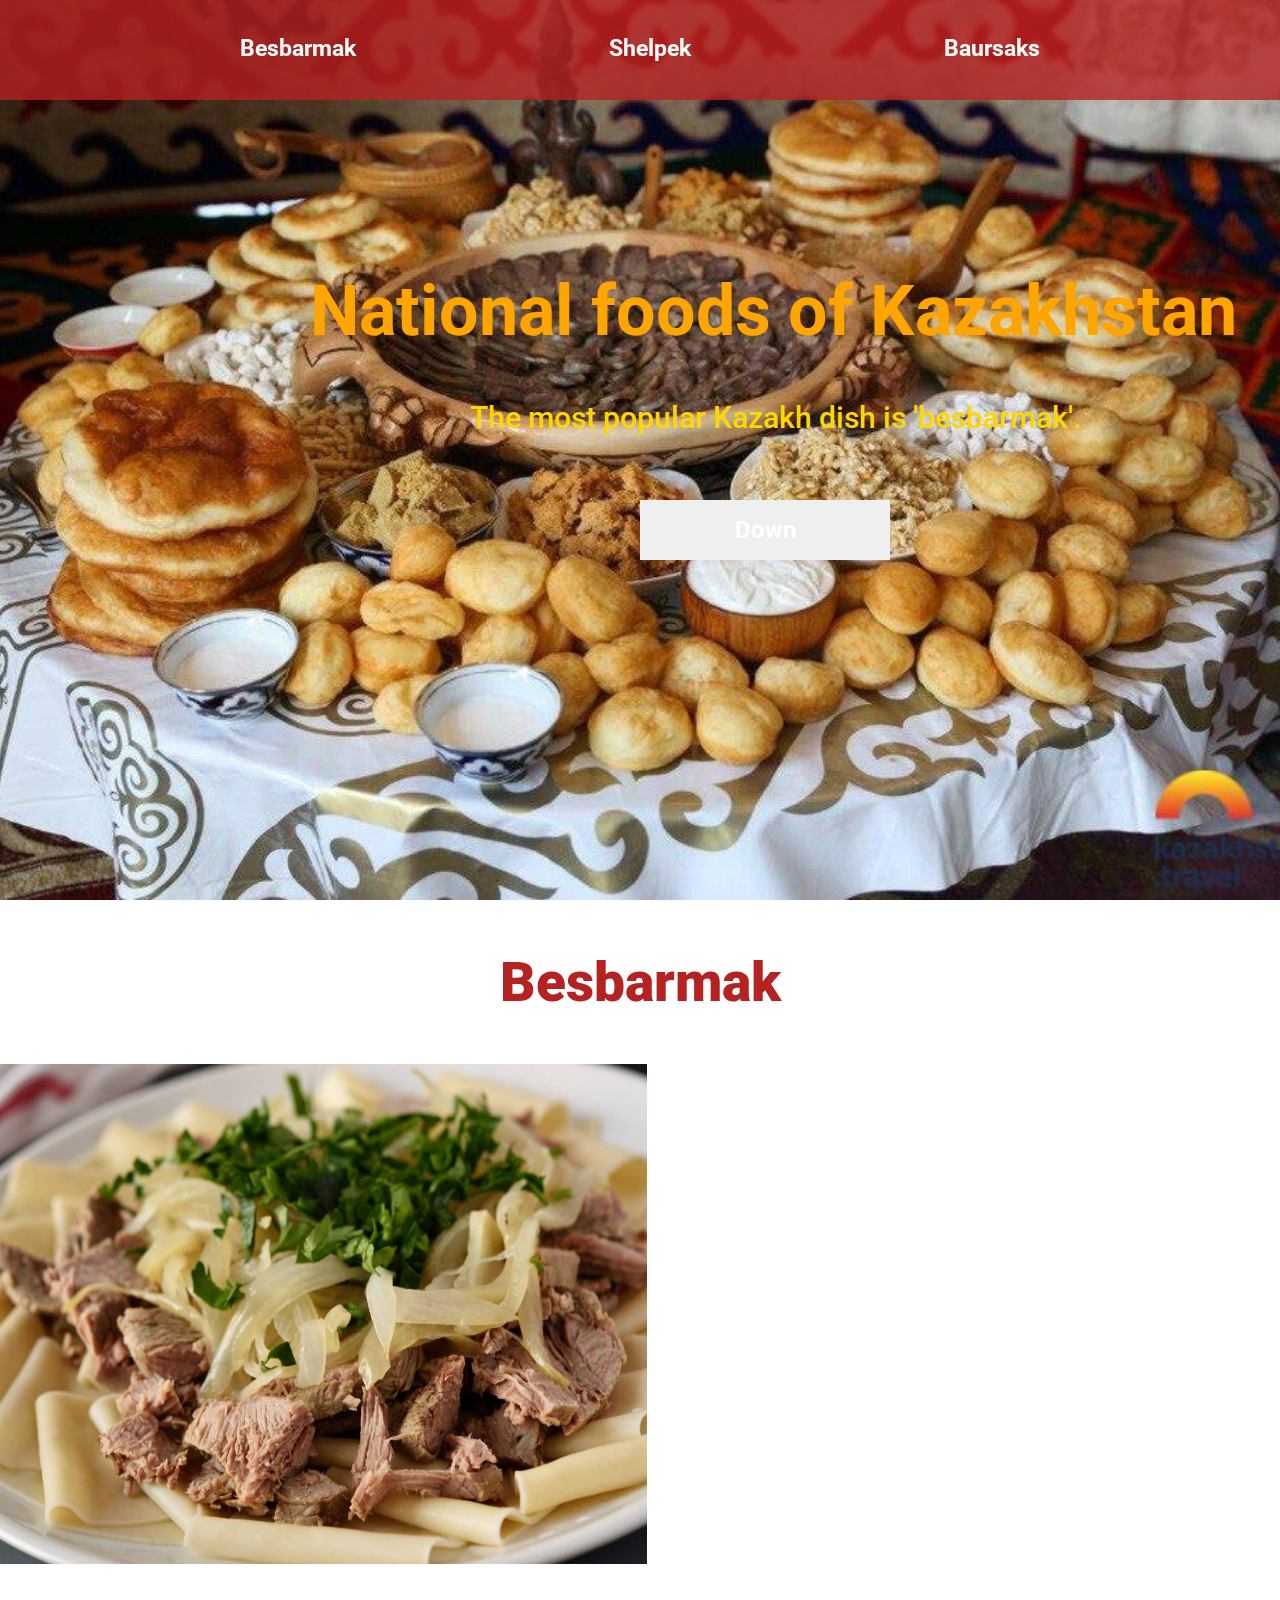
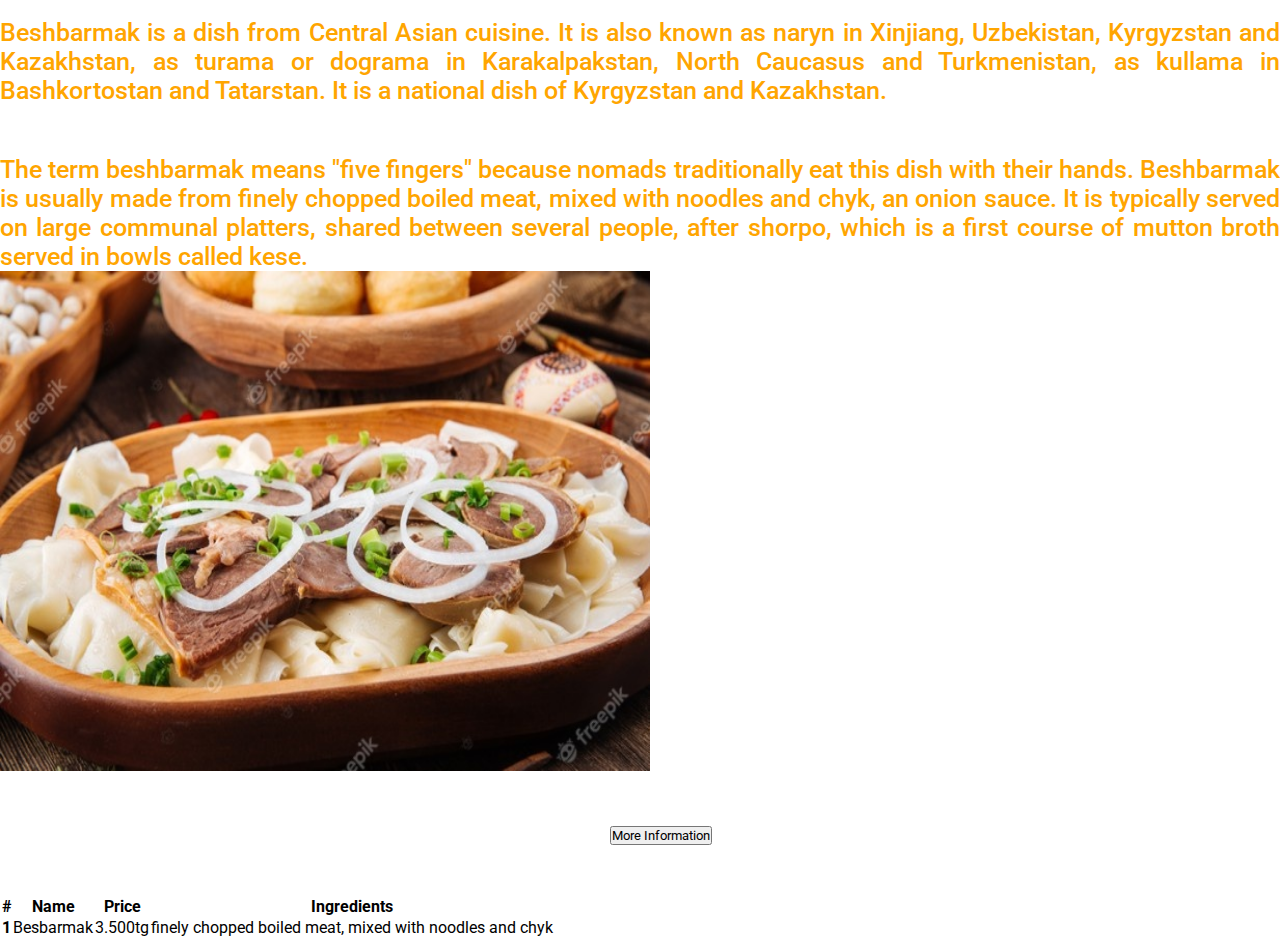
<file: index.html>
<!DOCTYPE html>
<html lang="en">
<head>
    <meta charset="UTF-8">
    <meta http-equiv="X-UA-Compatible" content="IE=edge">
    <meta name="viewport" content="width=device-width, initial-scale=1.0">
    <link href="https://cdn.jsdelivr.net/npm/bootstrap@5.0.2/dist/css/bootstrap.min.css" rel="stylesheet" integrity="sha384-EVSTQN3/azprG1Anm3QDgpJLIm9Nao0Yz1ztcQTwFspd3yD65VohhpuuCOmLASjC" crossorigin="anonymous">
    <link rel="preconnect" href="https://fonts.googleapis.com">
    <link rel="preconnect" href="https://fonts.gstatic.com" crossorigin>
    <link href="https://fonts.googleapis.com/css2?family=Roboto:wght@400;500;700;900&display=swap" rel="stylesheet">
    <link rel="stylesheet" href="css/style.css">
    <title>National foods of Kazakhstan</title>
</head>
<body>
    <header>
        <nav>
            <ul>
                <li><a href="index.html">Besbarmak</a></li>
                <li><a href="shelpek.html">Shelpek</a></li>
                <li><a href="baursaks.html">Baursaks</a></li>
            </ul>
        </nav>
    </header>
    <div class="subheader"></div>
    <div class="container">
        <h1>National foods of Kazakhstan</h1>
        <div class="subtitle">The most popular Kazakh dish is 'besbarmak'.</div>
        <button type="button" class="btn btn-warning h_btn">Down</button>
        <div class="row">
            <div class="row_title">Besbarmak</div>
            <div class="col">
                <img src="img/b_1.jpg" alt="b_1" class="block_img_1">
            </div>
            <div class="col">
                <div class="block_text">Beshbarmak is a dish from Central Asian cuisine. It is also known as naryn in Xinjiang, Uzbekistan, Kyrgyzstan and Kazakhstan, as turama or dograma in Karakalpakstan, North Caucasus and Turkmenistan, as kullama in Bashkortostan and Tatarstan. It is a national dish of Kyrgyzstan and Kazakhstan.</div>
            </div>
        </div>

        <div class="row row_1">
            <div class="col">
                <div class="block_text">The term beshbarmak means "five fingers" because nomads traditionally eat this dish with their hands. Beshbarmak is usually made from finely chopped boiled meat, mixed with noodles and chyk, an onion sauce. It is typically served on large communal platters, shared between several people, after shorpo, which is a first course of mutton broth served in bowls called kese.</div>
            </div>
            <div class="col">
                <img src="img/b_2.jpg" alt="b_2" class="block_img_2">
            </div>
        </div>


        <div class="row">
            <div class="col col_center">
                <button type="button" class="btn btn-danger">More Information</button>
            </div>
        </div>

        <div class="row">
            <table class="table">
                <thead>
                <tr>
                    <th scope="col">#</th>
                    <th scope="col">Name</th>
                    <th scope="col">Price</th>
                    <th scope="col">Ingredients</th>
                </tr>
                </thead>
                <tbody>
                <tr>
                    <th scope="row">1</th>
                    <td class="table-info">Besbarmak</td>
                    <td class="table-info">3.500tg</td>
                    <td class="table-info">finely chopped boiled meat, mixed with noodles and chyk</td>
                </tr>
                </tbody>
            </table>
        </div>
    
    </div>

    
</body>
</html>
</file>
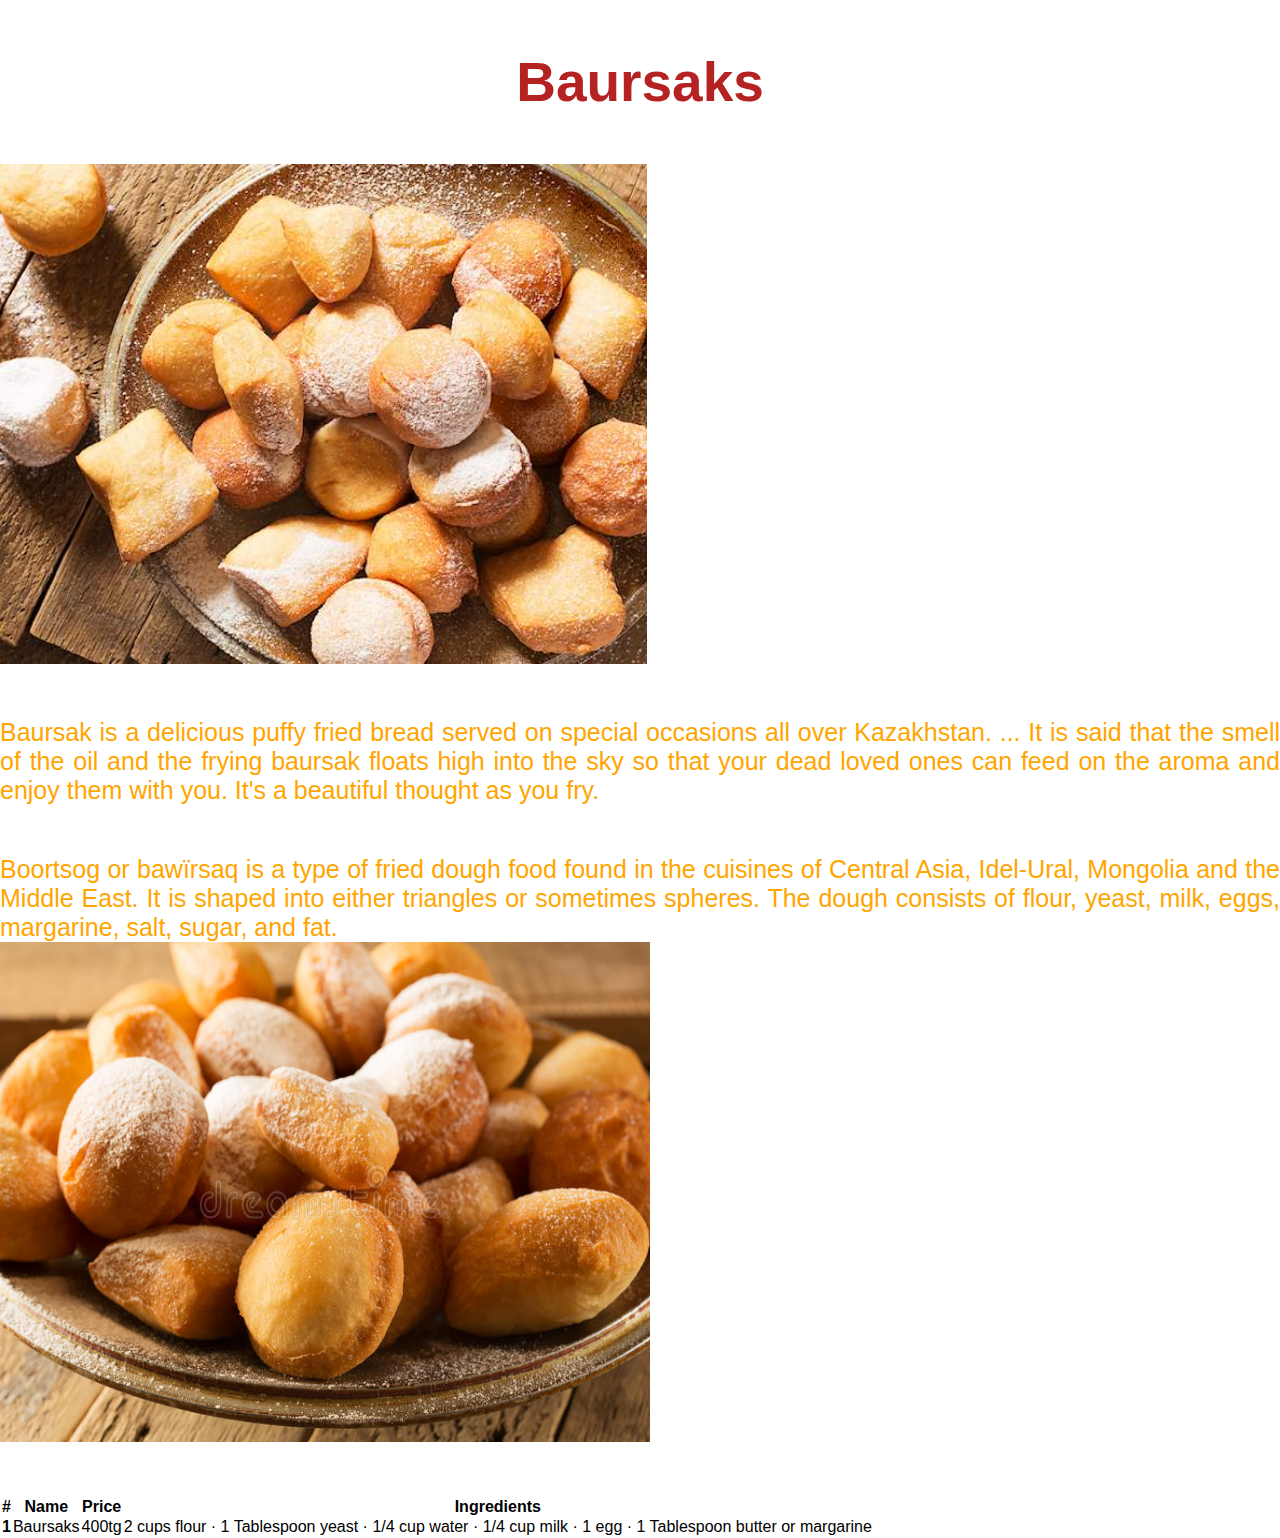
<file: baursaks.html>
<!DOCTYPE html>
<html lang="en">
<head>
    <meta charset="UTF-8">
    <meta http-equiv="X-UA-Compatible" content="IE=edge">
    <meta name="viewport" content="width=device-width, initial-scale=1.0">
    <link rel="preconnect" href="https://fonts.googleapis.com">
    <link rel="preconnect" href="https://fonts.gstatic.com" crossorigin>
    <link href="https://fonts.googleapis.com/css2?family=Roboto:wght@400;500;700;900&display=swap" rel="stylesheet">
    <link href="https://cdn.jsdelivr.net/npm/bootstrap@5.1.2/dist/css/bootstrap.min.css" rel="stylesheet" integrity="sha384-uWxY/CJNBR+1zjPWmfnSnVxwRheevXITnMqoEIeG1LJrdI0GlVs/9cVSyPYXdcSF" crossorigin="anonymous">
    <link rel="stylesheet" href="css/baursaks.css">
    <title>Baursaks</title>
</head>
<body>
    <div class="container">
		<div class="row">
			<div class="row_title">Baursaks</div>
			<div class="col">
				<img src="img/ba_1.jpg" alt="ba_1" class="block_img_1">
			</div>
			<div class="col">
				<div class="block_text">Baursak is a delicious puffy fried bread served on special occasions all over Kazakhstan. ... It is said that the smell of the oil and the frying baursak floats high into the sky so that your dead loved ones can feed on the aroma and enjoy them with you. It's a beautiful thought as you fry.</div>
			</div>
		</div>
	
		<div class="row row_2">
			<div class="col">
				<div class="block_text">Boortsog or bawïrsaq is a type of fried dough food found in the cuisines of Central Asia, Idel-Ural, Mongolia and the Middle East. It is shaped into either triangles or sometimes spheres. The dough consists of flour, yeast, milk, eggs, margarine, salt, sugar, and fat.</div>
			</div>
			<div class="col">
				<img src="img/ba_2.jpg" alt="ba_2" class="block_img_2">
			</div>
		</div>

		<div class="row">
			<table class="table">
				<thead>
				  <tr>
					<th scope="col">#</th>
					<th scope="col">Name</th>
					<th scope="col">Price</th>
					<th scope="col">Ingredients</th>
				  </tr>
				</thead>
				<tbody>
				  <tr>
					<th scope="row">1</th>
					<td class="table-info">Baursaks</td>
					<td class="table-info">400tg</td>
					<td class="table-info">2 cups flour · 1 Tablespoon yeast · 1/4 cup water · 1/4 cup milk · 1 egg · 1 Tablespoon butter or margarine </td>
				  </tr>
				</tbody>
			  </table>
		</div>
	</div>
</body>
</html>
</file>
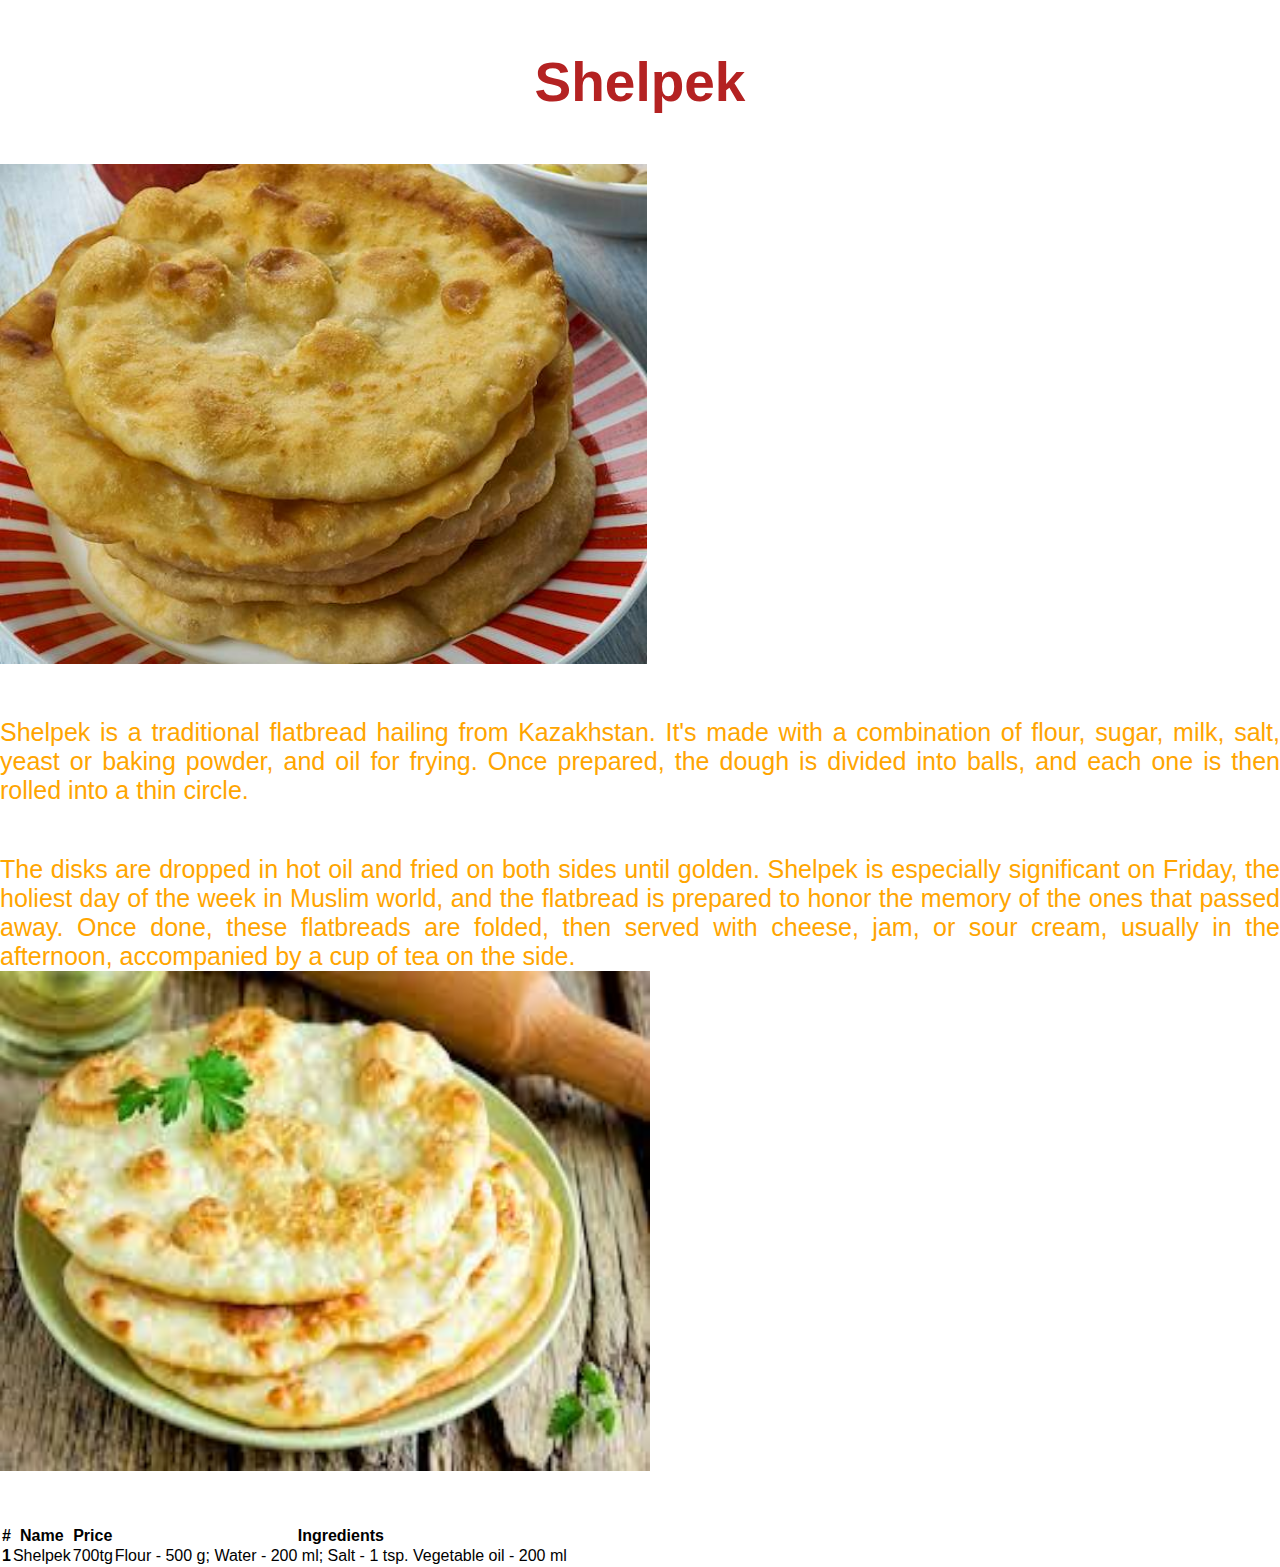
<file: shelpek.html>
<!DOCTYPE html>
<html lang="en">
<head>
    <meta charset="UTF-8">
    <meta http-equiv="X-UA-Compatible" content="IE=edge">
    <meta name="viewport" content="width=device-width, initial-scale=1.0">
    <link rel="preconnect" href="https://fonts.googleapis.com">
    <link rel="preconnect" href="https://fonts.gstatic.com" crossorigin>
    <link href="https://fonts.googleapis.com/css2?family=Roboto:wght@400;500;700;900&display=swap" rel="stylesheet">
    <link href="https://cdn.jsdelivr.net/npm/bootstrap@5.1.2/dist/css/bootstrap.min.css" rel="stylesheet" integrity="sha384-uWxY/CJNBR+1zjPWmfnSnVxwRheevXITnMqoEIeG1LJrdI0GlVs/9cVSyPYXdcSF" crossorigin="anonymous">
    <link rel="stylesheet" href="css/shelpek.css">
    <title>Shelpek</title>
</head>
<body>
  	<div class="container">
		<div class="row">
			<div class="row_title">Shelpek</div>
			<div class="col">
				<img src="img/s_1.jpg" alt="s_1" class="block_img_1">
			</div>
			<div class="col">
				<div class="block_text">Shelpek is a traditional flatbread hailing from Kazakhstan. It's made with a combination of flour, sugar, milk, salt, yeast or baking powder, and oil for frying. Once prepared, the dough is divided into balls, and each one is then rolled into a thin circle.</div>
			</div>
		</div>

		<div class="row row_2">
			<div class="col">
				<div class="block_text">The disks are dropped in hot oil and fried on both sides until golden. Shelpek is especially significant on Friday, the holiest day of the week in Muslim world, and the flatbread is prepared to honor the memory of the ones that passed away. Once done, these flatbreads are folded, then served with cheese, jam, or sour cream, usually in the afternoon, accompanied by a cup of tea on the side.</div>
			</div>
			<div class="col">
				<img src="img/s_2.jpg" alt="s_2" class="block_img_2">
			</div>
		</div>

		<div class="row">
        <table class="table">
            <thead>
              <tr>
                <th scope="col">#</th>
                <th scope="col">Name</th>
                <th scope="col">Price</th>
                <th scope="col">Ingredients</th>
              </tr>
            </thead>
            <tbody>
              <tr>
                <th scope="row">1</th>
                <td class="table-info">Shelpek</td>
                <td class="table-info">700tg</td>
                <td class="table-info">Flour - 500 g; Water - 200 ml; Salt - 1 tsp. Vegetable oil - 200 ml</td>
              </tr>
            </tbody>
          </table>
    </div>
	</div>
</body>
</html>
</file>
<file: css/style.css>
*{
    margin: 0;
    padding: 0;
    box-sizing: border-box;
    font-family: 'Roboto', sans-serif;
}

header{
    width: 100%;
    height: 100px;
    position: fixed;
    background-color: hsla(0, 68%, 42%, .8);
    z-index: 10;
}

.h_btn{
    position: absolute;
    top: 500px; left: 640px;
    width: 250px;
    height: 60px;
    border:none;
    font-weight: 700;
    font-size: 24px;
    color: 	rgb(255, 255, 255);
}

nav{
    margin-top: 35px;
}

ul{
    width: 800px;
    height: 100%;
    margin: 0 auto;
    display: flex;
    flex-wrap: wrap;
    justify-content: space-between;
    position: relative;
    list-style: none;
}

ul li a{
    color: rgb(255, 255, 255);
    text-decoration: none;
    font-size: 23px;
    font-weight: 700;
}

ul li a:hover{
    text-decoration: underline;
    color:  rgb(250, 128, 114);
}

.subheader{
    background: url('../img/header_bg.jpg') center center/cover no-repeat;
    width: 100%;
    height: 100vh;
}

h1{
    font-size: 70px;
    font-weight: 700;
    position: absolute;
    top: 270px; left: 310px;
    color: rgba(255, 165, 0);
}

.subtitle{
    font-weight: 500;
    font-size: 30px;
    position: absolute;
    top:400px; left: 470px;
    color: rgb(	255, 215, 0);
}

.row_title{
    margin-top: 50px;
    margin-bottom: 50px;
    text-align: center;
    font-size: 55px;
    font-weight: 900;
    color: hsl(0, 68%, 42%)
}

.block_img_1{
    width: 647px;
    height: 500px;
}

.block_img_2{
    width: 650px;
    height: 500px;
}

.row_1{
    margin-bottom: 50px;
}

.block_text{
    margin-top: 50px;
    text-align: justify;
    font-size: 25px;
    font-weight: 500;
    color: rgb(255, 165, 0);
}

.col_center{
    margin-left: 610px;
    margin-bottom: 50px;
}
</file>
<file: css/baursaks.css>
*{
    margin: 0;
    padding: 0;
    box-sizing: border-box;
    font-family: 'Roboto', sans-serif;
    font-family: 'Teko', sans-serif;
}

.row_title{
    margin-top: 50px;
    margin-bottom: 50px;
    text-align: center;
    font-size: 55px;
    font-weight: 900;
    color: hsl(0, 68%, 42%)
}

.block_img_1{
    width: 647px;
    height: 500px;
}

.block_img_2{
    width: 650px;
    height: 500px;
}

.row_2{
    margin-bottom: 50px;
}

.block_text{
    margin-top: 50px;
    text-align: justify;
    font-size: 25px;
    font-weight: 500;
    color: rgb(255, 165, 0);
}
</file>
<file: css/shelpek.css>
*{
    margin: 0;
    padding: 0;
    box-sizing: border-box;
    font-family: 'Roboto', sans-serif;
    font-family: 'Teko', sans-serif;
}

.row_title{
    margin-top: 50px;
    margin-bottom: 50px;
    text-align: center;
    font-size: 55px;
    font-weight: 900;
    color: hsl(0, 68%, 42%)
}

.block_img_1{
    width: 647px;
    height: 500px;
}

.block_img_2{
    width: 650px;
    height: 500px;
}

.row_2{
    margin-bottom: 50px;
}

.block_text{
    margin-top: 50px;
    text-align: justify;
    font-size: 25px;
    font-weight: 500;
    color: rgb(255, 165, 0);
}
</file>
